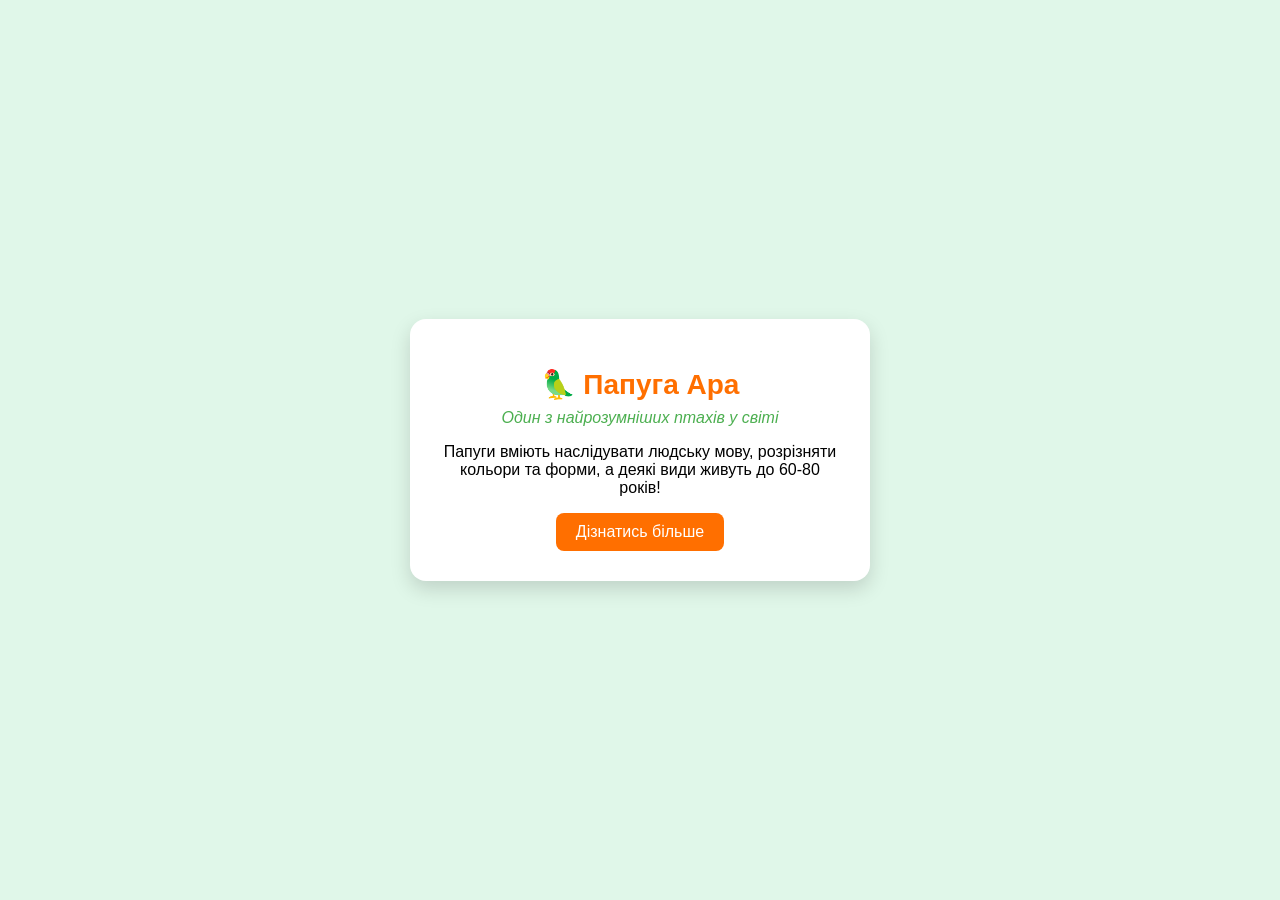
<file: index.html>
<!DOCTYPE html>
<html lang="uk">
<head>
  <meta charset="UTF-8">
  <title>Папуги</title>
  <link rel="stylesheet" href="style.css">
</head>
<body>

  <div class="card">
    <h1>🦜 Папуга Ара</h1>
    <p class="subtitle">Один з найрозумніших птахів у світі</p>
    <p>
      Папуги вміють наслідувати людську мову, розрізняти кольори та форми, 
      а деякі види живуть до 60-80 років!
    </p>
    <button
      class="btn"
      type="button"
      onclick="window.location.href='https://uk.wikipedia.org/wiki/%D0%90%D1%80%D0%B0_(%D1%80%D1%96%D0%B4)'"
    >
      Дізнатись більше
    </button>
  </div>

</body>
</html>
</file>
<file: style.css>
/* Стилі для всієї сторінки */
body {
  font-family: Arial, sans-serif;
  background-color: #e0f7e9; /* ніжно-зелений фон, як джунглі */
  display: flex;
  justify-content: center;
  align-items: center;
  height: 100vh;
  margin: 0;
}

/* Стилі для картки */
.card {
  background-color: #ffffff;
  border-radius: 16px;
  padding: 30px;
  max-width: 400px;
  text-align: center;
  box-shadow: 0 8px 20px rgba(0, 0, 0, 0.15); /* легка тінь */
}

/* Заголовок */
.card h1 {
  color: #ff6f00; /* яскраво-оранжевий, як пір'я папуги */
  font-size: 28px;
}

/* Підзаголовок */
.subtitle {
  color: #4caf50; /* зелений */
  font-style: italic;
  margin-top: -10px;
}

/* Кнопка */
.btn {
  background-color: #ff6f00;
  color: white;
  border: none;
  padding: 10px 20px;
  border-radius: 8px;
  font-size: 16px;
  cursor: pointer;
  transition: background-color 0.3s; /* плавна зміна кольору при наведенні */
}

.btn:hover {
  background-color: #e65100; /* темніший оранжевий при наведенні */
}
</file>
